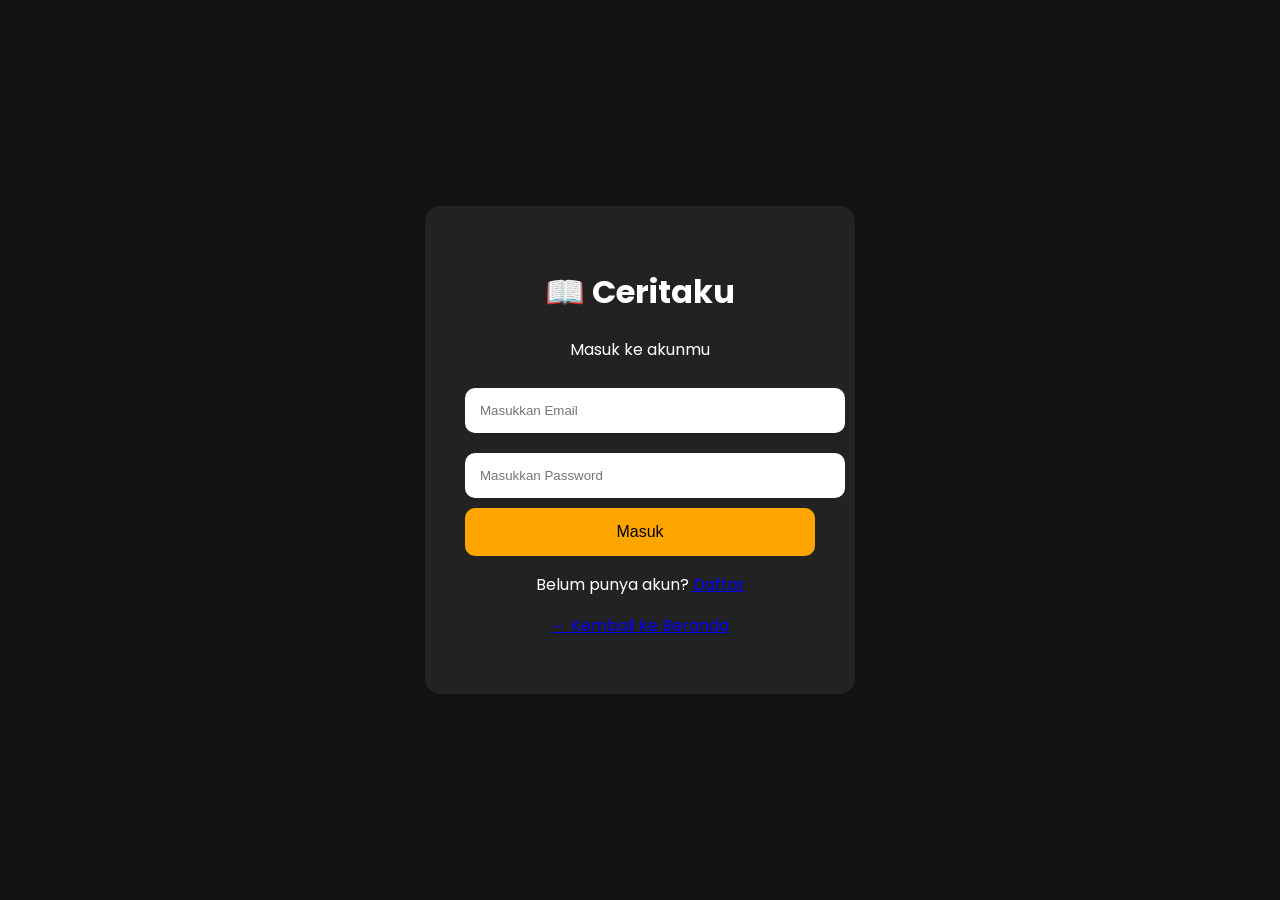
<file: login.html>
<!DOCTYPE html>
<html lang="id">

<head>

<meta charset="UTF-8">
<meta name="viewport" content="width=device-width, initial-scale=1.0">

<title>Login - Ceritaku</title>

<link rel="stylesheet" href="login.css">

<link href="https://fonts.googleapis.com/css2?family=Poppins:wght@300;400;500;600;700&display=swap" rel="stylesheet">

</head>

<body>

<div class="container">

<div class="login-box">

<h1>📖 Ceritaku</h1>

<p>Masuk ke akunmu</p>

<input type="email" id="email" placeholder="Masukkan Email">

<input type="password" id="password" placeholder="Masukkan Password">

<button id="btnLogin">Masuk</button>

<p class="register">

Belum punya akun?

<a href="register.html">Daftar</a>

</p>

<p>

<a href="index.html">← Kembali ke Beranda</a>

</p>

</div>

</div>

<script src="login.js"></script>
<script src="login.js"></script>
</body>

</html>
</file>
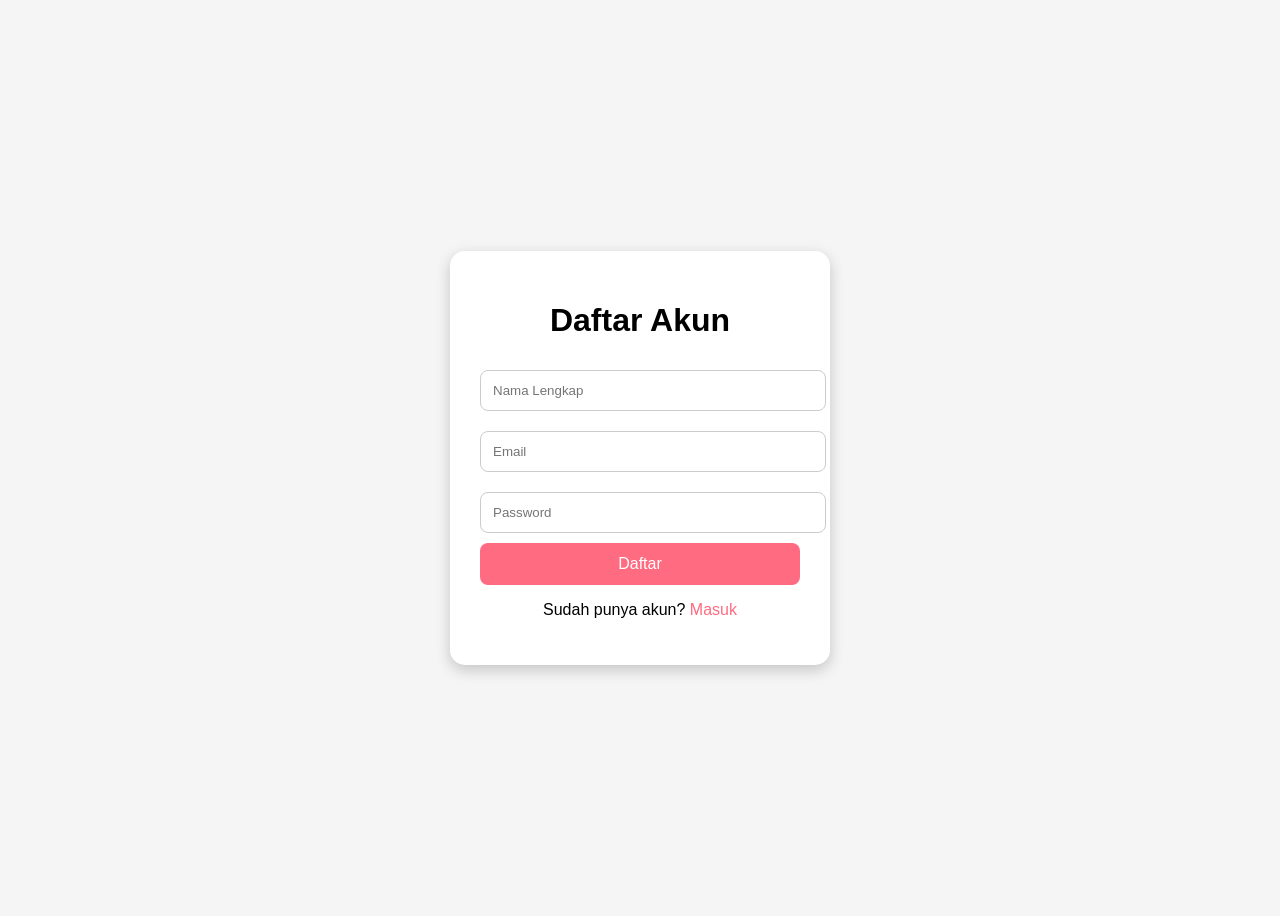
<file: register.html>
<!DOCTYPE html>
<html lang="id">

<head>

<meta charset="UTF-8">

<meta name="viewport" content="width=device-width, initial-scale=1.0">

<title>Daftar - Ceritaku</title>

<link rel="stylesheet" href="register.css">

</head>

<body>

<div class="container">

<h1>Daftar Akun</h1>

<input type="text" id="nama" placeholder="Nama Lengkap">

<input type="email" id="email" placeholder="Email">

<input type="password" id="password" placeholder="Password">

<button id="btnDaftar">Daftar</button>

<p>Sudah punya akun?
<a href="login.html">Masuk</a>
</p>

</div>

<script src="register.js"></script>

</body>

</html>
</file>
<file: login.css>
body{

margin:0;

background:#121212;

display:flex;

justify-content:center;

align-items:center;

height:100vh;

font-family:Poppins,sans-serif;

}

.login-box{

background:#222;

padding:40px;

border-radius:15px;

width:350px;

text-align:center;

color:white;

}

input{

width:100%;

padding:15px;

margin:10px 0;

border:none;

border-radius:10px;

}

button{

width:100%;

padding:15px;

background:orange;

border:none;

border-radius:10px;

cursor:pointer;

font-size:16px;

}
</file>
<file: register.css>
body{

font-family:Arial,sans-serif;

background:#f5f5f5;

display:flex;

justify-content:center;

align-items:center;

height:100vh;

}

.container{

background:white;

padding:30px;

border-radius:15px;

box-shadow:0 5px 15px rgba(0,0,0,.2);

width:320px;

text-align:center;

}

input{

width:100%;

padding:12px;

margin:10px 0;

border:1px solid #ccc;

border-radius:8px;

}

button{

width:100%;

padding:12px;

background:#ff6b81;

color:white;

border:none;

border-radius:8px;

cursor:pointer;

font-size:16px;

}

button:hover{

background:#ff4f70;

}

a{

text-decoration:none;

color:#ff6b81;

}
</file>
